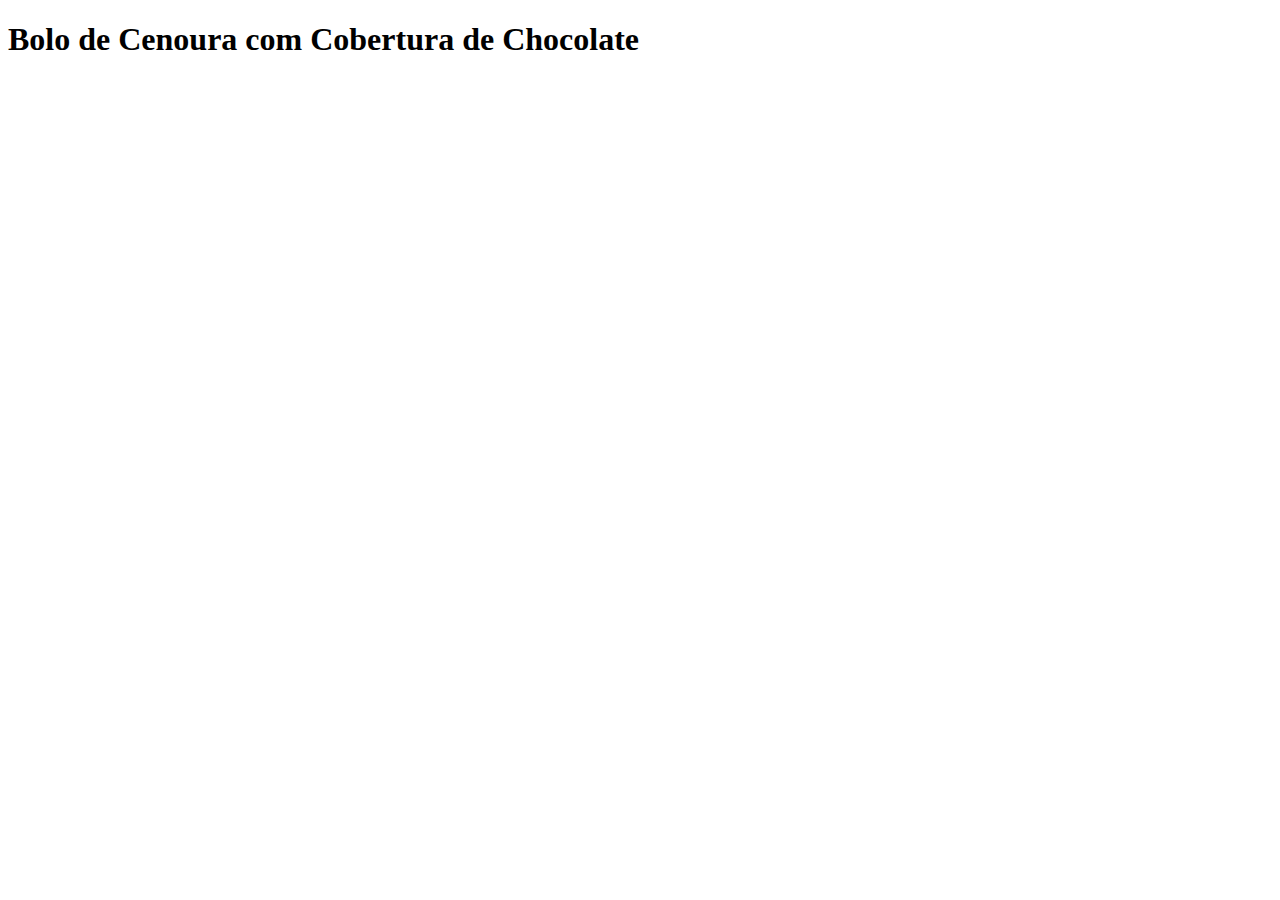
<file: BoloCenoura/index.html>
<!DOCTYPE html>
<html lang="pt-br">
  <head>
    <meta charset="UTF-8" />
    <meta http-equiv="X-UA-Compatible" content="IE=edge" />
    <meta name="viewport" content="width=device-width, initial-scale=1.0" />
    <title>BoloCenoura</title>
  </head>
  <body>
    <h1>Bolo de Cenoura com Cobertura de Chocolate</h1>
  </body>
</html>
</file>
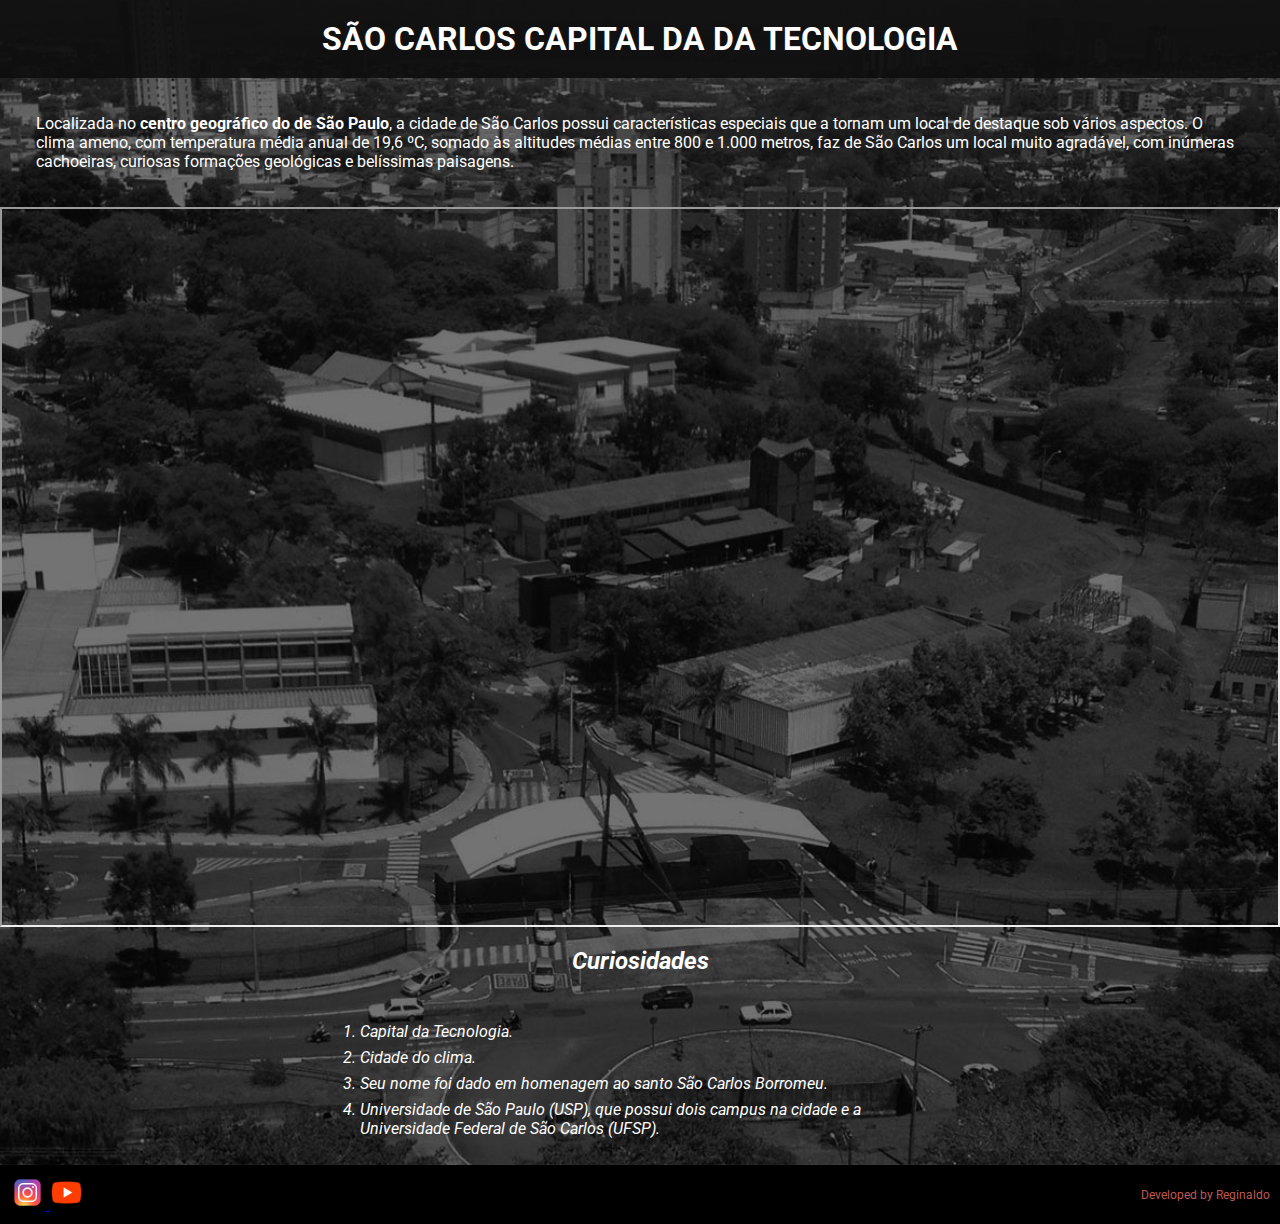
<file: CheckPointOne/index.html>
<!DOCTYPE html>
<html lang="pt-br">
<head>
    <meta charset="UTF-8">
    <meta http-equiv="X-UA-Compatible" content="IE=edge">
    <meta name="viewport" content="width=device-width, initial-scale=1.0">
    <link rel="shortcut icon" href="./assets/favicon-16x16.png" type="image/x-icon">
    <link rel="stylesheet" href="style.css">
    <title>São Carlos SP</title>
</head>
<div class="container">

    <header>
        <h1>São Carlos Capital da da Tecnologia</h1>
        </header>
        <body>
            <main>
                <p> 
                Localizada no <strong>centro geográfico do  de São Paulo</strong>, a cidade de São Carlos possui características especiais que a tornam um local de destaque sob vários aspectos. O clima ameno, com temperatura média anual de 19,6 ºC, somado às altitudes médias entre 800 e 1.000 metros, faz de São Carlos um local muito agradável, com inúmeras cachoeiras, curiosas formações geológicas e belíssimas paisagens.</p>
                <div class="video">
                    <iframe width="1280" height="720" src="https://www.youtube.com/embed/kHPDLAx5rvc?autoplay=1" title="YouTube video player" allow="accelerometer; autoplay; clipboard-write; encrypted-media; gyroscope; picture-in-picture" allowfullscreen></iframe>
                </div>              
                <div class="lista">
                <h2>Curiosidades</h2>
                <ul>
                    <li>Capital da Tecnologia.</li>
                    <li>Cidade do clima.</li>
                    <li>Seu nome foi dado em homenagem ao santo São Carlos Borromeu.</li>
                    <li> Universidade de São Paulo (USP), que possui dois campus na cidade e a Universidade Federal de São Carlos (UFSP).</li>
                </ul>
            </div>
            
            </div>
              
            </main>
            <footer>
                <div class="icone">
                <a href="https://www.instagram.com/prefeiturasaocarlosoficial/" target="_blank">
                    <img src="./assets/instagram-new.png" alt="instagram"> </a>

                    <a href="https://www.youtube.com/user/saocarlos" target="_blank">
                        <img src="./assets/youtube-play.png" alt="youtube">
                    </a>
                </div>
                
                    <span>Developed by Reginaldo</span>
                
            </footer>
        </div>

</body>
</html>
</file>
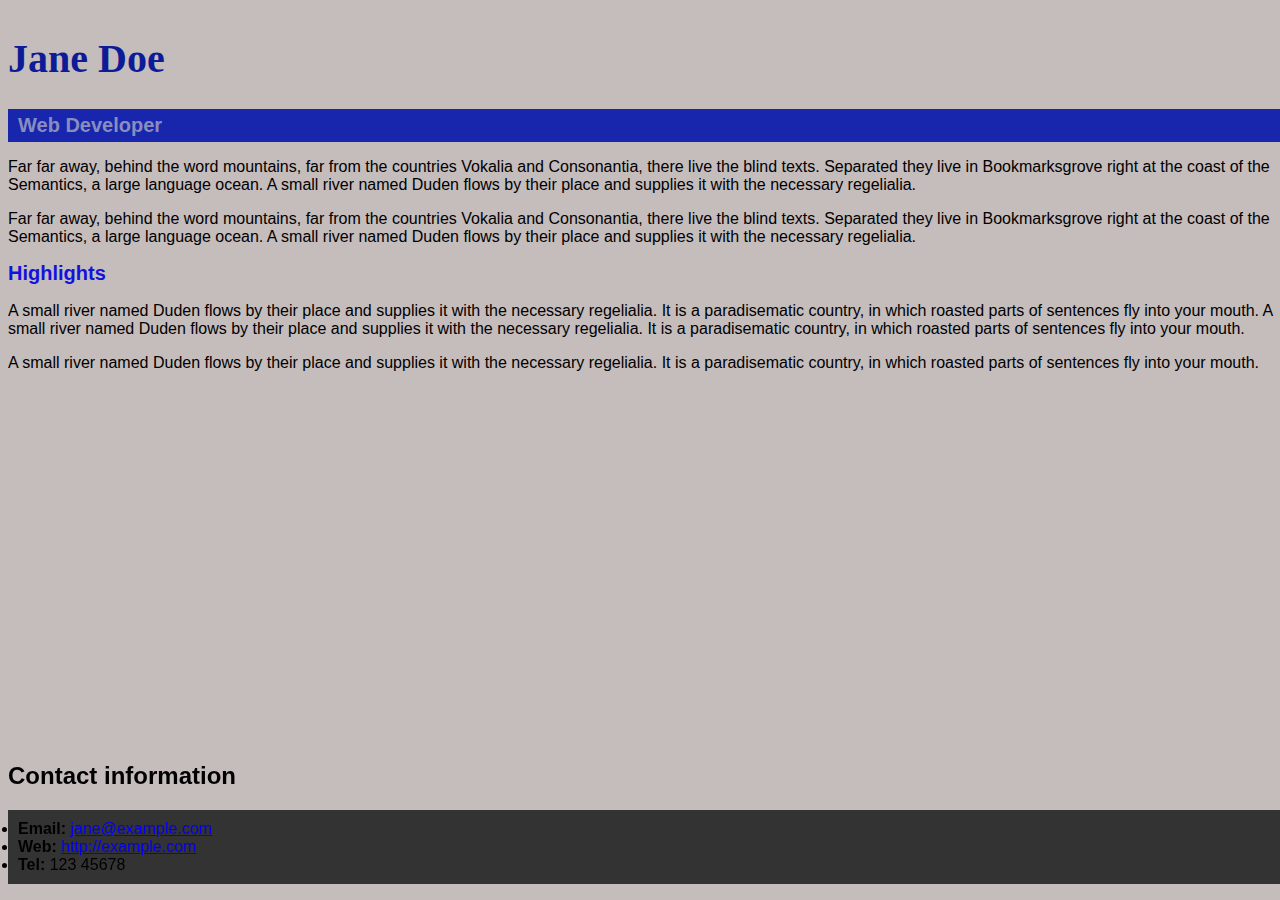
<file: IntroCSS/index.html>
<!DOCTYPE html>
<html lang="en">

  <head>
    <meta charset="utf-8">
    <title>Jane Doe</title>
    <link rel="stylesheet" href="style.css">
  </head>

  <body>
    <div class="container">
    <header>
      <h1>Jane Doe</h1>
      <div class="job-title">Web Developer</div>
    </header>
  <div class="container">
    <main>
      <p>Far far away, behind the word mountains, far from the countries Vokalia and Consonantia, 
        there live the blind texts. Separated they live in Bookmarksgrove right at the coast of 
        the Semantics, a large language ocean. A small river named Duden flows by their place and 
        supplies it with the necessary regelialia.</p>
      <p>Far far away, behind the word mountains, far from the countries Vokalia and Consonantia, 
        there live the blind texts. Separated they live in Bookmarksgrove right at the coast of 
        the Semantics, a large language ocean. A small river named Duden flows by their place and 
        supplies it with the necessary regelialia.</p>

      <h2 class="title2">Highlights</h2>

      <p>A small river named Duden flows by their place and supplies it with the necessary regelialia. 
        It is a paradisematic country, in which roasted parts of sentences fly into your mouth. 
        A small river named Duden flows by their place and supplies it with the necessary regelialia. 
        It is a paradisematic country, in which roasted parts of sentences fly into your mouth.</p>
      <p>A small river named Duden flows by their place and supplies it with the necessary regelialia. 
        It is a paradisematic country, in which roasted parts of sentences fly into your mouth.</p>

    </main>
  </div>
    <footer>
      <h2>Contact information</h2>
      <ul>
        <li><strong>Email:</strong>
          <a href="mailto:jane@example.com">jane@example.com</a>
        </li>
        <li><strong>Web:</strong>
          <a href="http://example.com">http://example.com</a>
        </li>
        <li><strong>Tel:</strong> 123 45678</li>
      </ul>
    </footer>
  </div>
  </body>

</html>
</file>
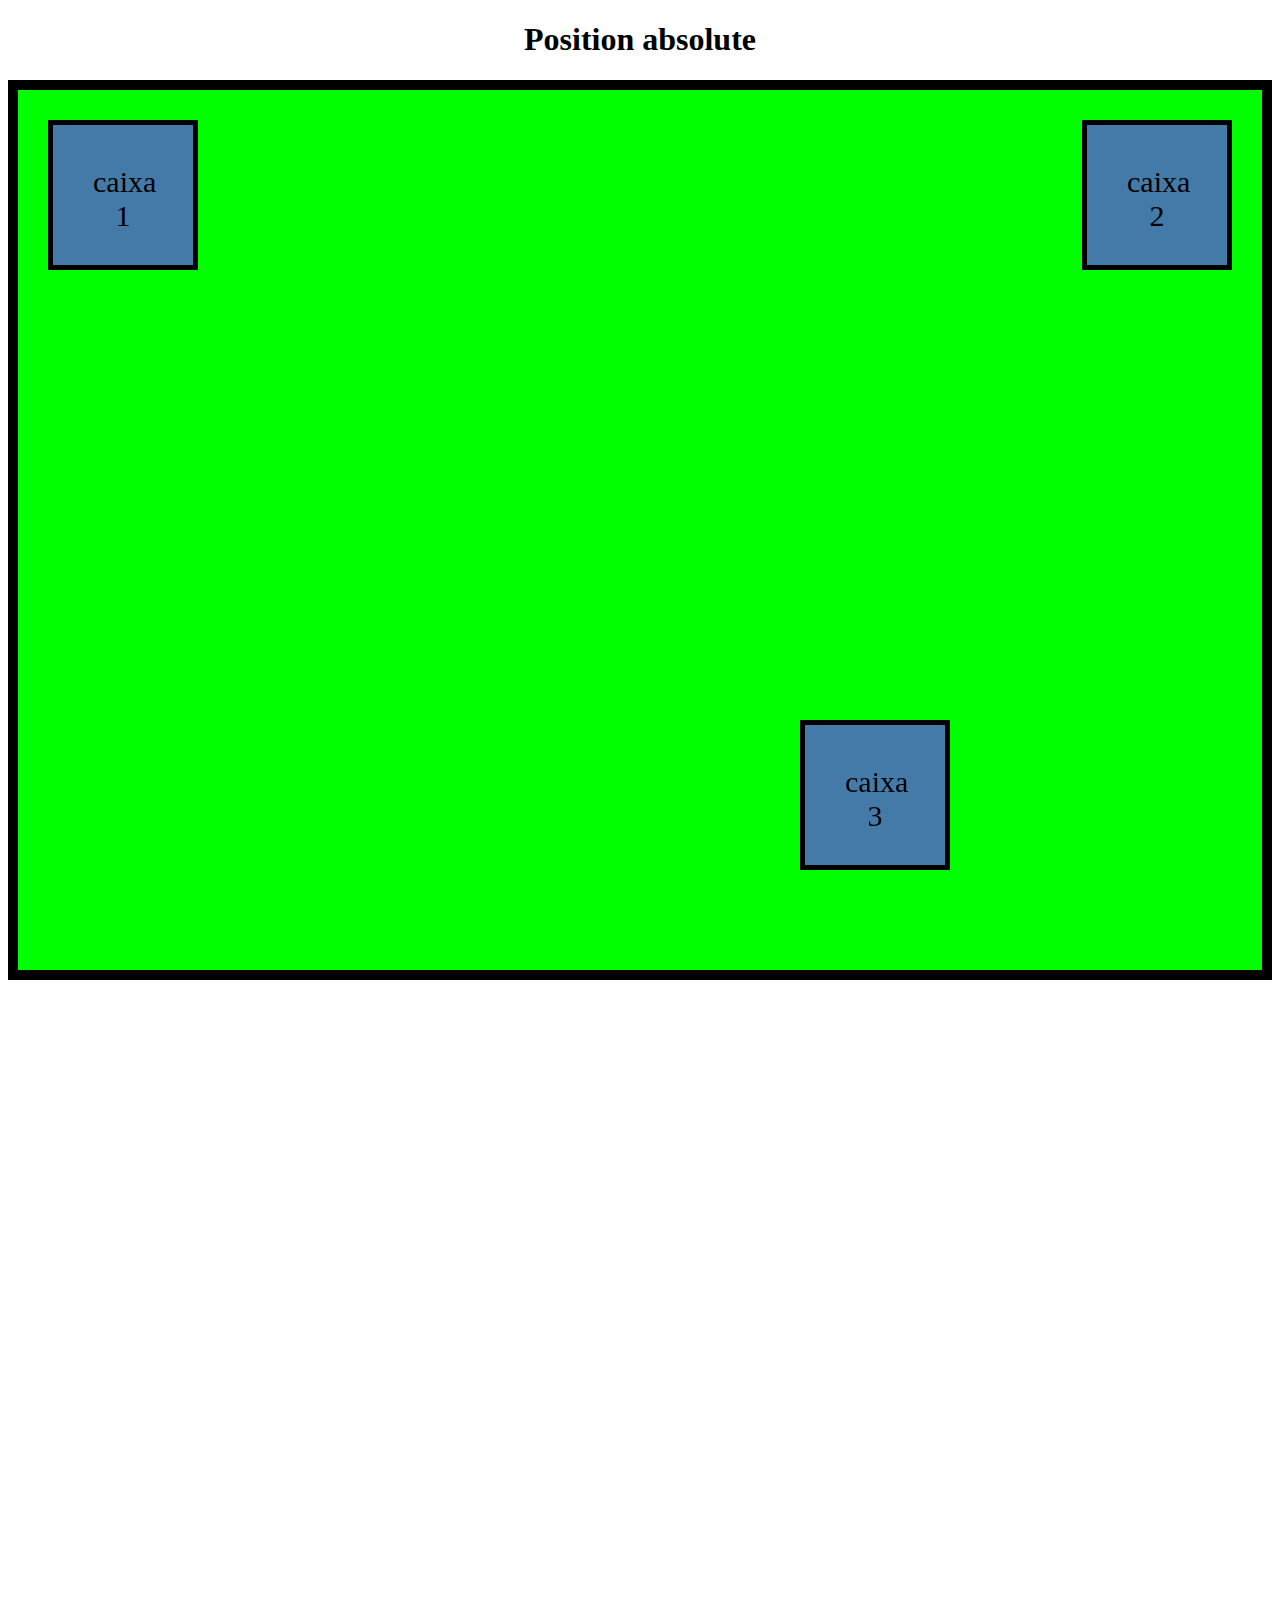
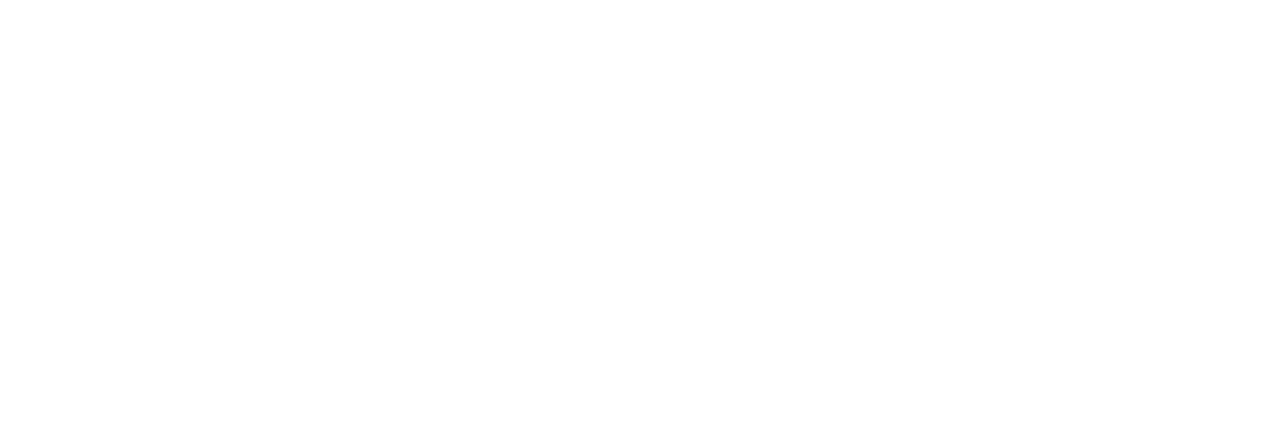
<file: mesa08ModeloCaixa2/index.html>
<!DOCTYPE html>
<html lang="en">
<head>
    <meta charset="UTF-8">
    <meta http-equiv="X-UA-Compatible" content="IE=edge">
    <meta name="viewport" content="width=device-width, initial-scale=1.0">
    <link rel="stylesheet" href="style.css">
    <title>Document</title>
</head>

<body>
    <h1>Position absolute</h1>

  <div id="mae">

    <div id="div1" class="box">
      caixa 1
    </div>
    <div id="div2" class="box absolute">
      caixa 2
    </div>
    <div id="div3" class="box">
       caixa 3
    </div>

  </div>



</body>
</html>
</file>
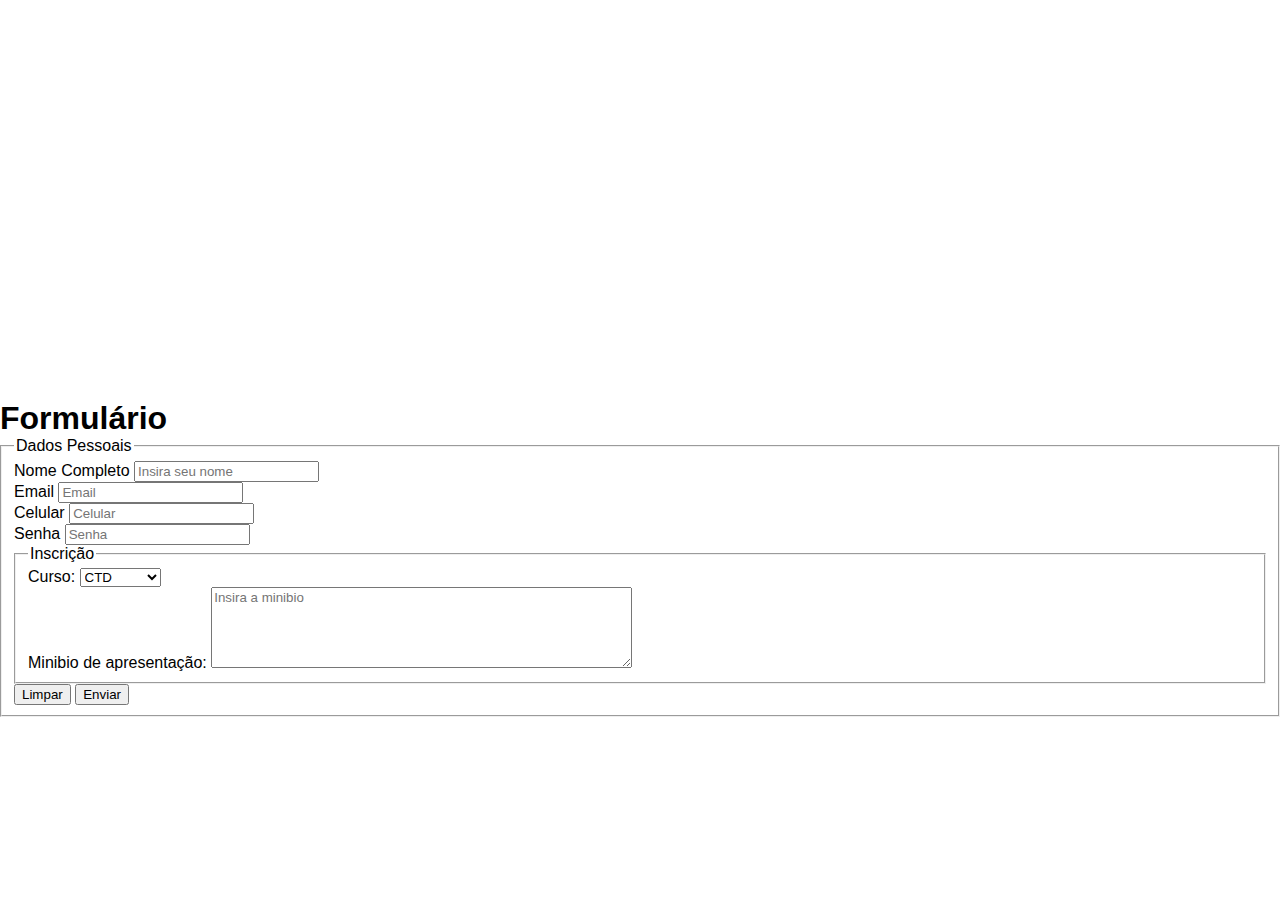
<file: mesa13IntroForms/index.html>
<!DOCTYPE html>
<html lang="en">
<head>
    <meta charset="UTF-8">
    <meta http-equiv="X-UA-Compatible" content="IE=edge">
    <meta name="viewport" content="width=device-width, initial-scale=1.0">
    <link rel="stylesheet" href="style.css">
    <title>Document</title>
</head>
<body>
    <header>
       
    
    </header>
    <h1>Formulário</h1>
    <form action="/Cadastro" name="Cadastro de usuário"></form>
    <fieldset action="cadastro de usuário">
        <legend>Dados Pessoais</legend>
        <div>
            <label for="nome">Nome Completo</label>
            <input type="text" name="Nome" id="Nome" placeholder="Insira seu nome"required>
        </div>
       
        <div>
            <label for="email">Email</label>
            <input type="email" name="email" id="email" placeholder="Email"required>
        </div>

        <div>
            <label for="celphone">Celular</label>
            <input type="number" name="celphone" id="celphone" placeholder="Celular"required>
        </div>

        <div>
            <label for="password">Senha</label>
            <input type="password" name="pws" id="pws" placeholder="Senha"required>
        </div>
            <fieldset form="curso selecionado">
                <legend>Inscrição</legend>
                <div>
                    <label for="curso">Curso:</label>
                    <select name="curso" id="curso">
                        <option value="#">CTD</option><option value="#">CTD</option> 
                        <option value="#">Design</option>
                        <option value="#">Marketing</option>
                        <option value="#">IA</option>
                    </select>
                </div>

                <div>
                    <label for="minibio">Minibio de apresentação: </label>
                    <textarea name="minibio" id="minibio" cols="50" rows="5" placeholder="Insira a minibio"></textarea>
                  </div>
            </fieldset>

            <div class="button">
                <button type="reset">Limpar</button>
                <button type="submit">Enviar</button>

            </div>
        
    </fieldset>
</body>
</html>
</file>
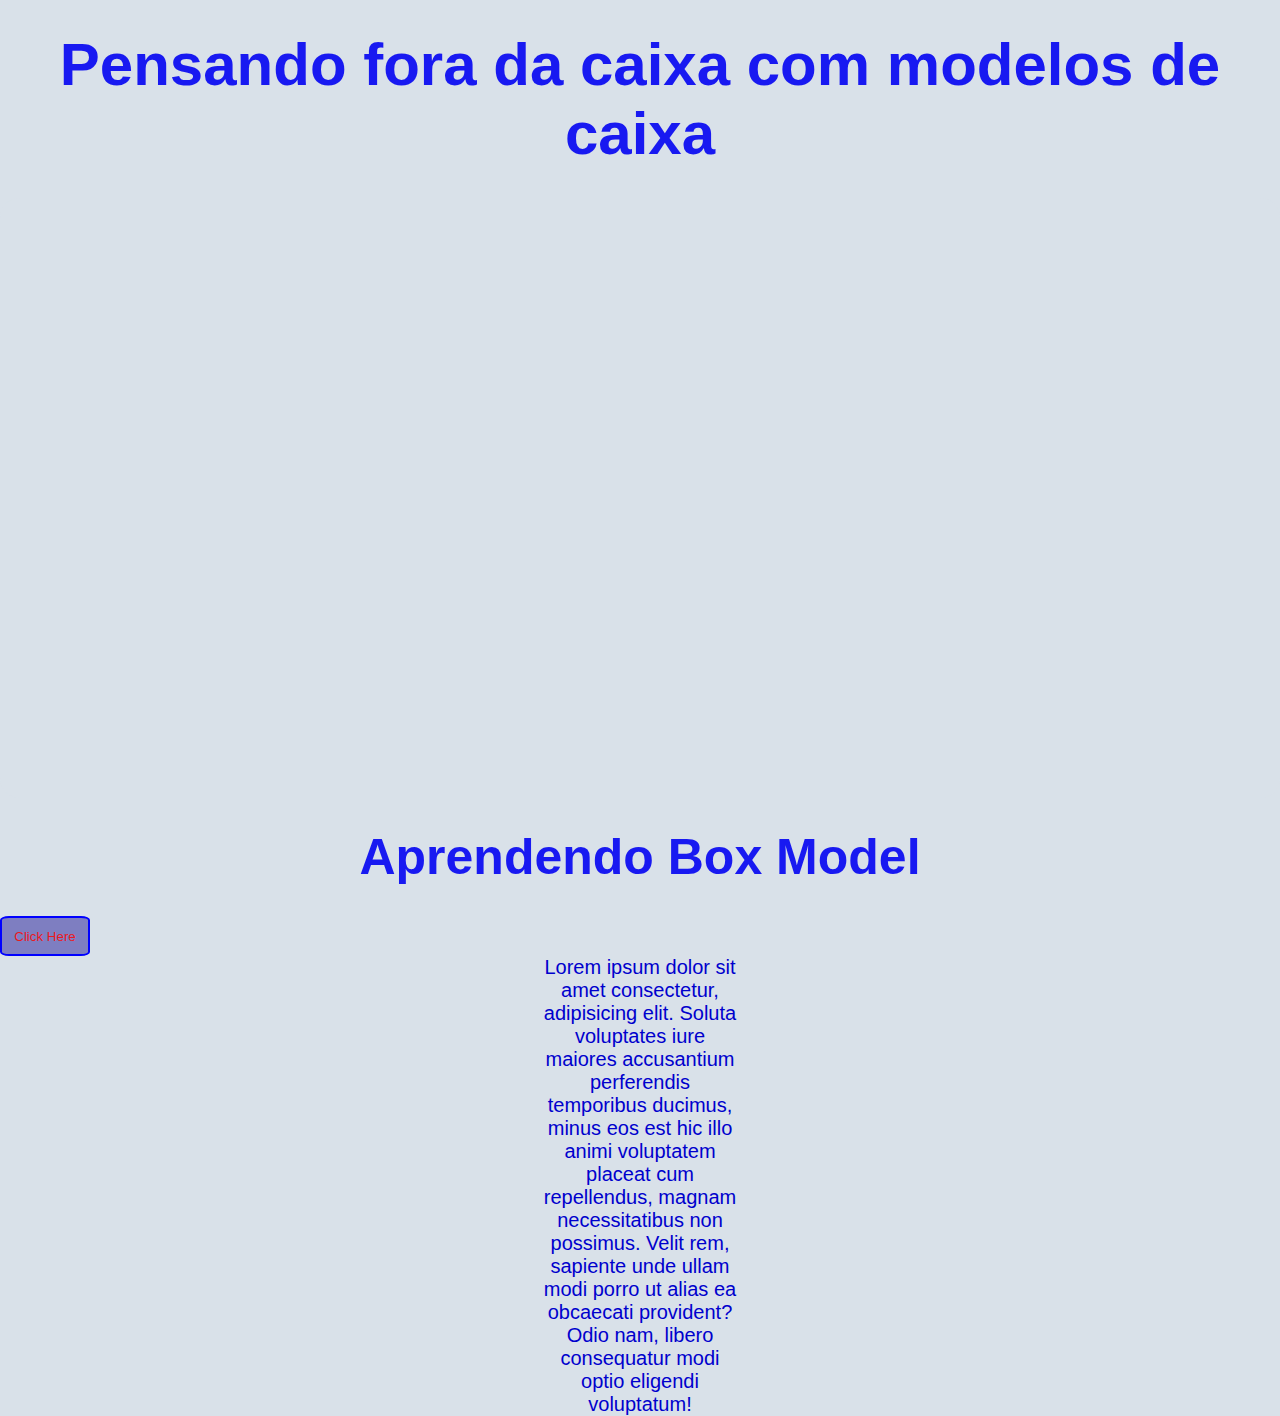
<file: mesaAula10FlexBox/index.html>
<!DOCTYPE html>
<html lang="pt-br">
<head>
    <meta charset="UTF-8">
    <meta http-equiv="X-UA-Compatible" content="IE=edge">
    <meta name="viewport" content="width=device-width, initial-scale=1.0">
    <link rel="stylesheet" href="style.css">
    <title>Pensando fora da caixa</title>
</head>
<body>
  <div>
    <h1>Pensando fora da caixa com modelos de caixa</h1>

    <div class="banner"></div>
    
    <h2>Aprendendo Box Model</h2>

    <button class="botao">Click Here</button>

    <p>Lorem ipsum dolor sit amet consectetur, adipisicing elit. Soluta voluptates
        iure maiores accusantium perferendis temporibus ducimus, minus eos est hic
         illo animi voluptatem placeat cum repellendus, magnam necessitatibus non possimus.
       Velit rem, sapiente unde ullam modi porro ut alias ea obcaecati provident? Odio nam,
         libero consequatur modi optio eligendi voluptatum!

    </p>

</div>
</body>
</html>
</file>
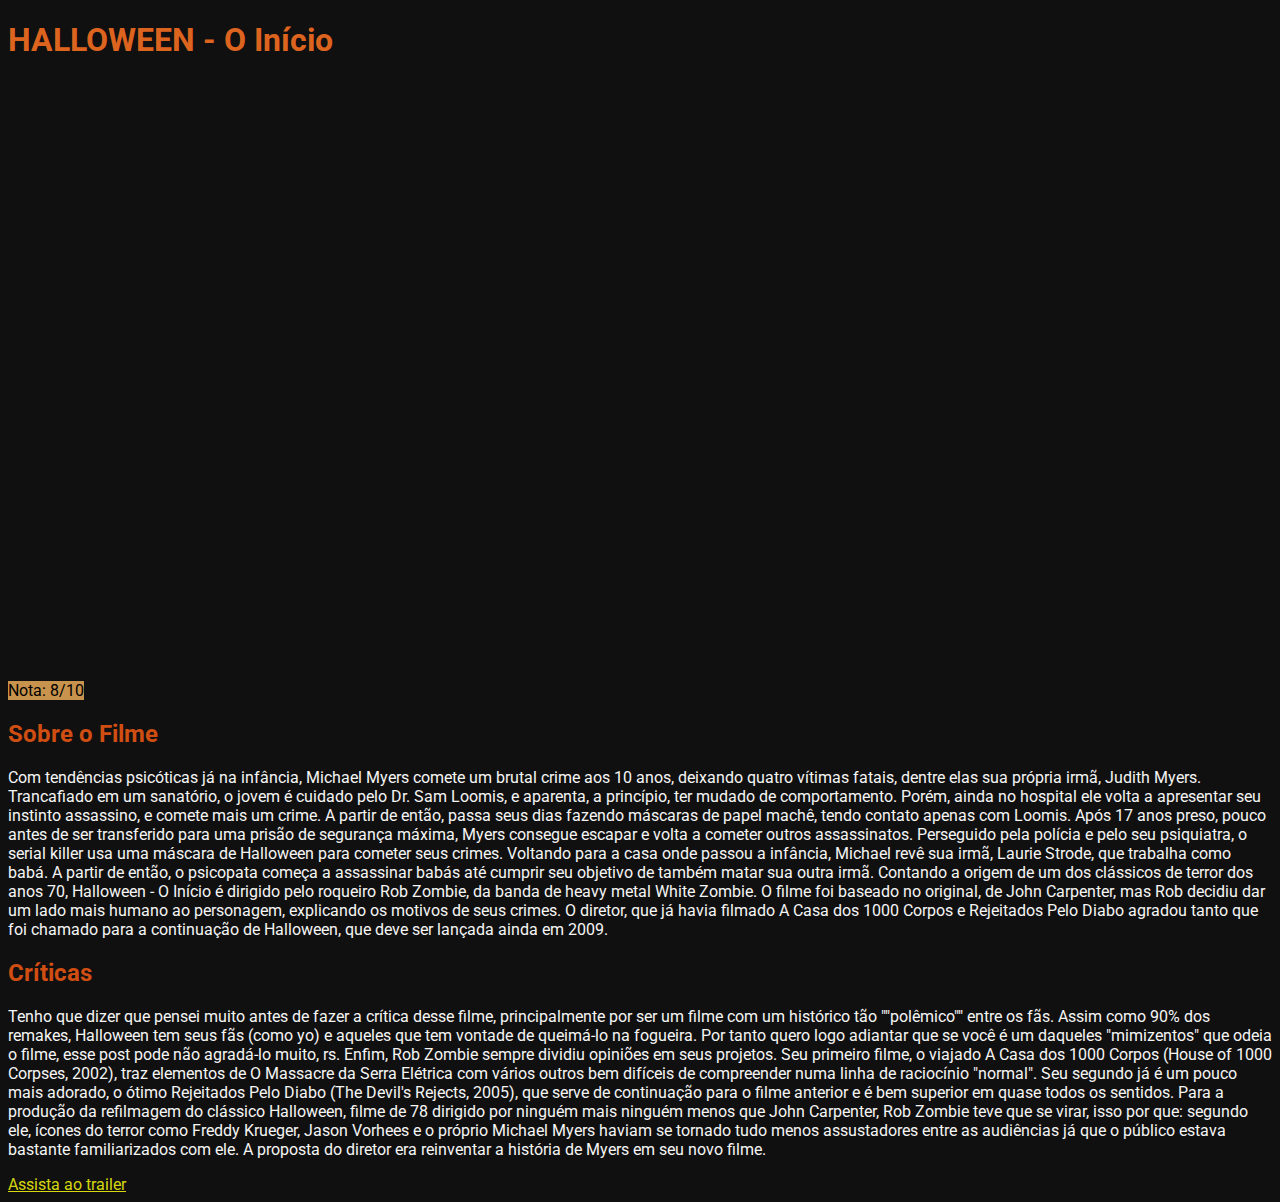
<file: mesaTrabAula8PropriedadesCss/index.html>
<!DOCTYPE html>
<html lang="en">
<head>
    <meta charset="UTF-8">
    <meta http-equiv="X-UA-Compatible" content="IE=edge">
    <meta name="viewport" content="width=device-width, initial-scale=1.0">
    <link rel="stylesheet" href="style.css">
    <title>Review</title>
</head>
<body>

    <h1>HALLOWEEN - O Início</h1>

    <div class="media-picture"></div>

    <span class="review-score">Nota: 8/10</span>

    <h2>Sobre o Filme</h2>

    <p>
    Com tendências psicóticas já na infância, Michael Myers comete um brutal crime aos 10 anos,
    deixando quatro vítimas fatais, dentre elas sua própria irmã, Judith Myers.
    Trancafiado em um sanatório, o jovem é cuidado pelo Dr. Sam Loomis, e aparenta,
    a princípio, ter mudado de comportamento. Porém, ainda no hospital ele volta a 
    apresentar seu instinto assassino, e comete mais um crime. A partir de então,
    passa seus dias fazendo máscaras de papel machê, tendo contato apenas com Loomis.
    Após 17 anos preso, pouco antes de ser transferido para uma prisão de segurança máxima, Myers consegue 
    escapar e volta a cometer outros assassinatos. Perseguido pela polícia e pelo seu psiquiatra,
    o serial killer usa uma máscara de Halloween para cometer seus crimes.
    Voltando para a casa onde passou a infância, Michael revê sua irmã, Laurie Strode, 
    que trabalha como babá. A partir de então, o psicopata começa a assassinar babás até cumprir 
    seu objetivo de também matar sua outra irmã.
    Contando a origem de um dos clássicos de terror dos anos 70, Halloween - 
    O Início é dirigido pelo roqueiro Rob Zombie, da banda de heavy metal White Zombie. 
    O filme foi baseado no original, de John Carpenter, mas Rob decidiu dar um lado mais humano ao personagem,
    explicando os motivos de seus crimes. O diretor, que já havia filmado A Casa dos 1000 Corpos e Rejeitados Pelo Diabo agradou 
    tanto que foi chamado para a continuação de Halloween, que deve ser lançada ainda em 2009.
    </p>

    <h2>Críticas</h2>

    <p>
    Tenho que dizer que pensei muito antes de fazer a crítica desse filme, principalmente por ser um filme com um histórico 
    tão ""polêmico"" entre os fãs. Assim como 90% dos remakes, Halloween tem seus fãs (como yo) e aqueles que tem vontade de 
    queimá-lo na fogueira. Por tanto quero logo adiantar que se você é um daqueles "mimizentos" que odeia o filme, esse post pode
    não agradá-lo muito, rs.
    Enfim, Rob Zombie sempre dividiu opiniões em seus projetos. Seu primeiro filme, o viajado A Casa dos 1000 Corpos
    (House of 1000 Corpses, 2002), traz elementos de O Massacre da Serra Elétrica com vários outros bem difíceis de compreender
    numa linha de raciocínio "normal". Seu segundo já é um pouco mais adorado, o ótimo Rejeitados Pelo Diabo (The Devil's Rejects, 2005),
    que serve de continuação para o filme anterior e é bem superior em quase todos os sentidos.
    Para a produção da refilmagem do clássico Halloween, filme de 78 dirigido por ninguém mais ninguém menos que John Carpenter,
     Rob Zombie teve que se virar, isso por que: segundo ele, ícones do terror como Freddy Krueger, Jason Vorhees e o próprio Michael Myers
      haviam se tornado tudo menos assustadores entre as audiências já que o público estava bastante familiarizados com ele. A proposta do
       diretor era reinventar a história de Myers em seu novo filme.
        

    </p>
    
    
    <a href="https://youtu.be/ULiG1usryIM">Assista ao trailer</a>
    
</body>
</html>
</file>
<file: CheckPointOne/style.css>
@import url('https://fonts.googleapis.com/css2?family=Playfair+Display&family=Roboto:ital,wght@0,300;0,500;1,300&family=Source+Sans+Pro:ital,wght@0,400;0,700;1,300&display=swap');

*{
    margin: 0;
    padding: 0;
    box-sizing: border-box;
   
    
}


body{  
font-family: 'Roboto', sans-serif;
}

.container{
    
    background-image: url("./assets/back1.jpg");
    background-position: center;
    background-repeat: no-repeat;
    background-size: cover;
    
}

header{
    background-color: rgba(14, 13, 13, 0.911);
    padding: 20px;
    text-align: center;
    text-transform: uppercase;
    color:white;
}

p{
    font-size: 16px;
    color:white;
    margin: 36px;
}

.video{
   display: flex;
   justify-content: center;
}

h2{
color: white;
margin: 20px;
font-family: 'Roboto';
font-style: italic;
}

.lista {
    display: flex;
    flex-direction: column;
    justify-content: center;
    align-items: center;
}

ul{
    font-family: 'Roboto';
    font-size: 16px;
    color:white ;
    padding: 20px;
    margin: 0 20px;
    list-style:georgia;
    max-width: 600px;
    
    
}

li {
    margin: 7px 0;
    font-style: italic;
}

footer{
    display: flex;
    background-color: black;
    padding: 10px;
    justify-content: space-between;
    align-items: center;
}

footer img {
    width: 35px;
    height: 35px;
}


footer span {
    font-size: 12px;
    color: rgba(212, 97, 89, 0.925);
   
}
</file>
<file: IntroCSS/style.css>
body{
  background: rgb(197, 188, 188);
  font-family: Arial, Helvetica, sans-serif;
  }
  
  h1{
  color: #0d1b97;
  font-family: Georgia, 'Times New Roman', Times, serif;
  font-size: 40px;
  }
  
  .title2{
  color: rgb(18, 18, 223);
  font-size: 20px;
  }
  
  .job-title{
  color: #898dbe;
  background-color: #1726ad;
  font-weight: bold;
  padding: 5px 10px 5px 10px;
  font-size: 20px;
  
  }

 .container{
  display: flex;
  width: 100vw;
  flex-direction: column;
  
 }
  
  ul{
  background-color: #333333;
  color: rgb (223, 215, 185);
  padding: 10px;
  }
  
  footer{
    bottom: 0;
    position: fixed;
    width: 100%;
    text-align: left;
  }
</file>
<file: mesa08ModeloCaixa2/style.css>
* {
    box-sizing: border-box;
  }
  
  body {
    height: 2000px;
    
  }
  
  h1 {
    text-align: center;
  }

  .box {
    width: 150px;
    height: 150px;
    
    padding: 40px;
    border: black 5px solid;
    background-color: rgba(78, 100, 196, 0.856);
    font-size: 30px;
    text-align: center;
  }
  
  #mae {
    background-color: lime;
    border: 10px black solid;
    padding: 30px;
    height: 900px;
    position: relative;
  }

  #div2{
      position: absolute;
      right: 30px;
      top: 30px
      
  }

  #div3{
    position: fixed;
    bottom: 30px;
    left: 800px; 
}
</file>
<file: mesa13IntroForms/style.css>
*{
    box-sizing: border-box;
    margin: 0;
    font-family: sans-serif;
}

header{
    height: 400px;
    width: 100%;
    background-image: url("https://images.unsplash.com/photo-1549605659-32d82da3a059?ixid=MnwxMjA3fDB8MHxzZWFyY2h8MTR8fGRldnxlbnwwfHwwfHw%3D&ixlib=rb-1.2.1&auto=format&fit=crop&w=500&q=60");
    height: 400px;
    width: 100%; /*largura*/
    background-position: center;
    background-repeat: no-repeat;
    background-size: cover;
}
</file>
<file: mesaAula10FlexBox/style.css>
* {
    padding: 0;
    margin: 0; 
    border: 0;
    box-sizing: border-box;
    text-decoration: none;
    list-style: none;
    background-color: #d9e1e9fd;
    font-family: sans-serif;
    font-family: 'Segoe UI', Tahoma, Geneva, Verdana, sans-serif;
    
  }

  div{
    width: 100%;
    height: 1000px;
    
  }


  .banner{
    height: 600px; /*altura*/
    width: 100%; /*largura*/
    background-image: 
    url('https://images.unsplash.com/photo-1621839673705-6617adf9e890?ixid=MnwxMjA3fDB8MHxzZWFyY2h8MXx8aHRtbCUyRmNzc3xlbnwwfDB8MHx8&ixlib=rb-1.2.1&auto=format&fit=crop&w=500&q=60');
    background-position: center;
    background-repeat: no-repeat;
    background-size: cover;
    border-radius: 20px;
    padding: 30px;
  }

  h1{
    text-align: center;
    padding-top: 30px;
    padding-bottom: 30px;
    margin: 0 auto;
    color: rgba(7, 7, 241, 0.918);
    font-size: 60px;
  }


  h2{
    text-align: center;
    padding-top: 30px;
    padding-bottom: 30px;
    margin: 0 auto;
    color: rgba(7, 7, 241, 0.918);
    font-size: 50px;
  }
  .botao{
      border-radius: 10% ;
      color: rgba(255, 8, 0, 0.87);
      border: 2px blue solid;
      align-content: center;
      height: 40px;
      width: 90px;
      background-color: rgba(119, 119, 190, 0.938);
  }

  
 p{
  width: 200px;
  margin: 0 auto;
  text-align: center;
  color: mediumblue;
  font-size: 20px;
 }
</file>
<file: mesaTrabAula8PropriedadesCss/style.css>
@import url('https://fonts.googleapis.com/css2?family=Roboto&display=swap');

*{
    background-color: rgb(17, 16, 16);
}

h1{
    color:rgba(250, 113, 34, 0.897);
}

h2{
 color: rgba(228, 85, 19, 0.911);
}  

body{
    font-family: 'Roboto', sans-serif;  
}

.media-picture {
    height: 600px;
    width: 100%; /*largura*/
    background-image: 
    url('https://media.istockphoto.com/photos/pumpkins-in-graveyard-in-the-spooky-night-halloween-backdrop-picture-id1269139174?b=1&k=20&m=1269139174&s=170667a&w=0&h=gw64nrPFrtO05evw6jho5lcgWXNu4Xj_aoWTefqWCLc=');
    background-position: center;
    background-repeat: no-repeat;
    background-size: cover;
}

.review-score{
    background-color: rgba(219, 161, 84, 0.911); 
}

p{
    color:whitesmoke;
    padding: 10px, 10px;
}

a{
    color: rgba(240, 240, 14, 0.897);
}
</file>
